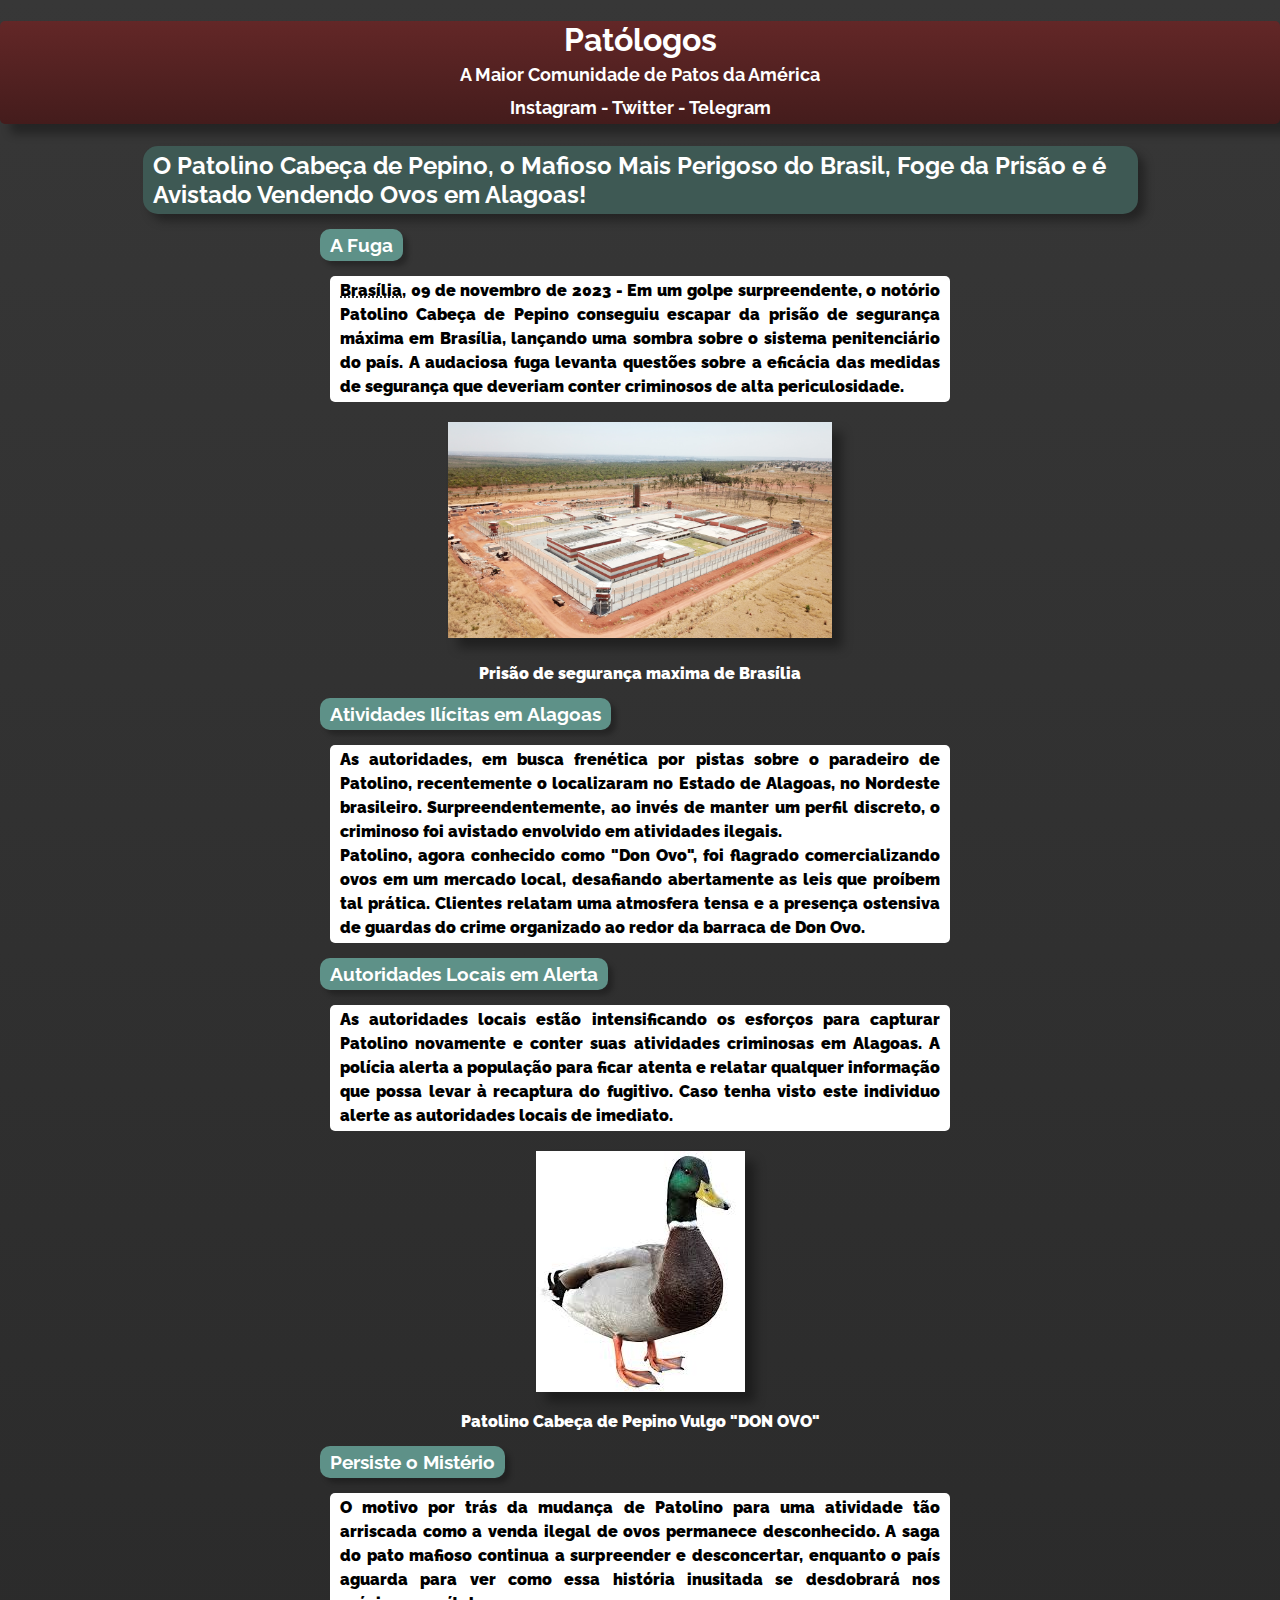
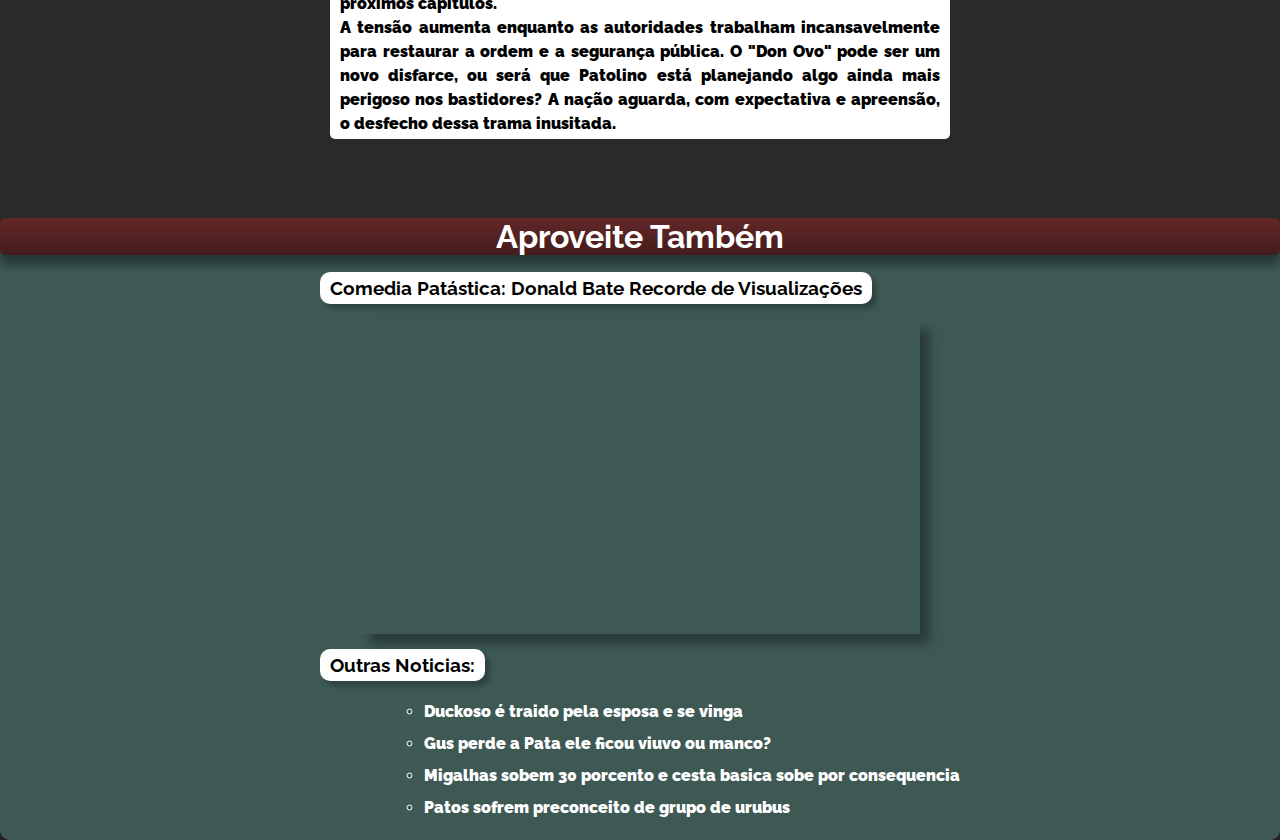
<file: index.html>
<!DOCTYPE html>
<html lang="en">

<head>
    <meta charset="UTF-8">
    <meta name="viewport" content="width=device-width, initial-scale=1.0">
    <title>site</title>
    <link rel="stylesheet" href="style.css">
    <link rel="shortcut icon" href="imagens/favicon.ico" type="image/x-icon">
    <style>
        @import url('https://fonts.googleapis.com/css2?family=Raleway:wght@100&family=Roboto:wght@400;500&display=swap');
    </style>

</head>

<body>
    <h1>Patólogos
        <p class="cabeça">
            A Maior Comunidade de Patos da América
        </p>
                    <p class="cabeça">
                        <a href="https://pt.wikipedia.org/wiki/Patos" target="_blank">
                            Instagram
                        </a> -
                        <a href="https://patos.pb.gov.br/" target="_blank">
                            Twitter
                        </a> -
                        <a href="https://pt.wikipedia.org/wiki/Alexandre_Pato" target="_blank">
                            Telegram
                        </a>
                    </p>
    </h1>
    
    <h2>
        O Patolino Cabeça de Pepino, o Mafioso Mais Perigoso do Brasil, Foge da Prisão e é Avistado Vendendo
        Ovos em Alagoas!
    </h2>
    <h3>
        A Fuga
    </h3>
    <p class="esquerda">
        <abbr title="Capital Brasileira">Brasília</abbr>, 09 de novembro de 2023 - Em um golpe surpreendente, o notório
        Patolino Cabeça
        de Pepino conseguiu escapar da prisão de segurança máxima em Brasília, lançando uma sombra sobre o
        sistema penitenciário do país. A audaciosa fuga levanta questões sobre a eficácia das medidas de
        segurança que deveriam conter criminosos de alta periculosidade.
    </p>
    <img src="imagens/prisao.png" alt="">
    <div class="subimg"> 
        Prisão de segurança maxima de Brasília
    </div>
    <h3>
        Atividades Ilícitas em Alagoas
    </h3>

    <p>
        As autoridades, em busca frenética por pistas sobre o paradeiro de Patolino, recentemente o localizaram
        no Estado de Alagoas, no Nordeste brasileiro. Surpreendentemente, ao invés de manter um perfil discreto,
        o criminoso foi avistado envolvido em atividades ilegais. <br>
        Patolino, agora conhecido como "Don Ovo",
        foi flagrado comercializando ovos em um mercado local, desafiando abertamente as leis que proíbem tal
        prática. Clientes relatam uma atmosfera tensa e a presença ostensiva de guardas do crime organizado ao
        redor da barraca de Don Ovo.

    </p>
    <h3>
        Autoridades Locais em Alerta
    </h3>

    <p>
        As autoridades locais estão intensificando os esforços para capturar Patolino novamente e conter suas
        atividades criminosas em Alagoas. A polícia alerta a população para ficar atenta e relatar qualquer
        informação que possa levar à recaptura do fugitivo.
        Caso tenha visto este individuo alerte as autoridades locais de imediato.
    </p>
    <img src="imagens/patofoda.jpeg" alt="" style="margin-bottom: 20px;">
    <div class="subimg">Patolino Cabeça de Pepino Vulgo "DON OVO"</div>
    <h3>Persiste o Mistério</h3>

    <p>
        O motivo por trás da mudança de Patolino para uma atividade tão arriscada como a venda ilegal de ovos
        permanece desconhecido. A saga do pato mafioso continua a surpreender e desconcertar, enquanto o país
        aguarda para ver como essa história inusitada se desdobrará nos próximos capítulos. <br>
        A tensão aumenta enquanto as autoridades trabalham incansavelmente para restaurar a ordem e a segurança
        pública. O "Don Ovo" pode ser um novo disfarce, ou será que Patolino está planejando algo ainda mais
        perigoso nos bastidores? A nação aguarda, com expectativa e apreensão, o desfecho dessa trama
        inusitada.</p>
    <br><br>
    
    <footer>
        <h1>
            Aproveite Também
        </h1>
        <h3>
            Comedia Patástica: Donald Bate Recorde de Visualizações
        </h3>
        <iframe width="560" height="315" src="https://www.youtube.com/embed/TYoPn9PHb2k?si=mP33y18sqOL7NXpW"
            title="YouTube video player" frameborder="0"
            allow="accelerometer; autoplay; clipboard-write; encrypted-media; gyroscope; picture-in-picture; web-share"
            allowfullscreen>
        </iframe>
        <h3>
            Outras Noticias:
        </h3>
        <br>
        <ul>
            <li><a href="">Duckoso é traido pela esposa e se vinga</a></li>
            <li><a href="">Gus perde a Pata ele ficou viuvo ou manco?</a></li>
            <li><a href="">Migalhas sobem 30 porcento e cesta basica sobe por consequencia</a></li>
            <li>Patos sofrem preconceito de grupo de urubus<a href=""></a> </li>
        </ul>
    </footer>
</body>

</html>
</file>
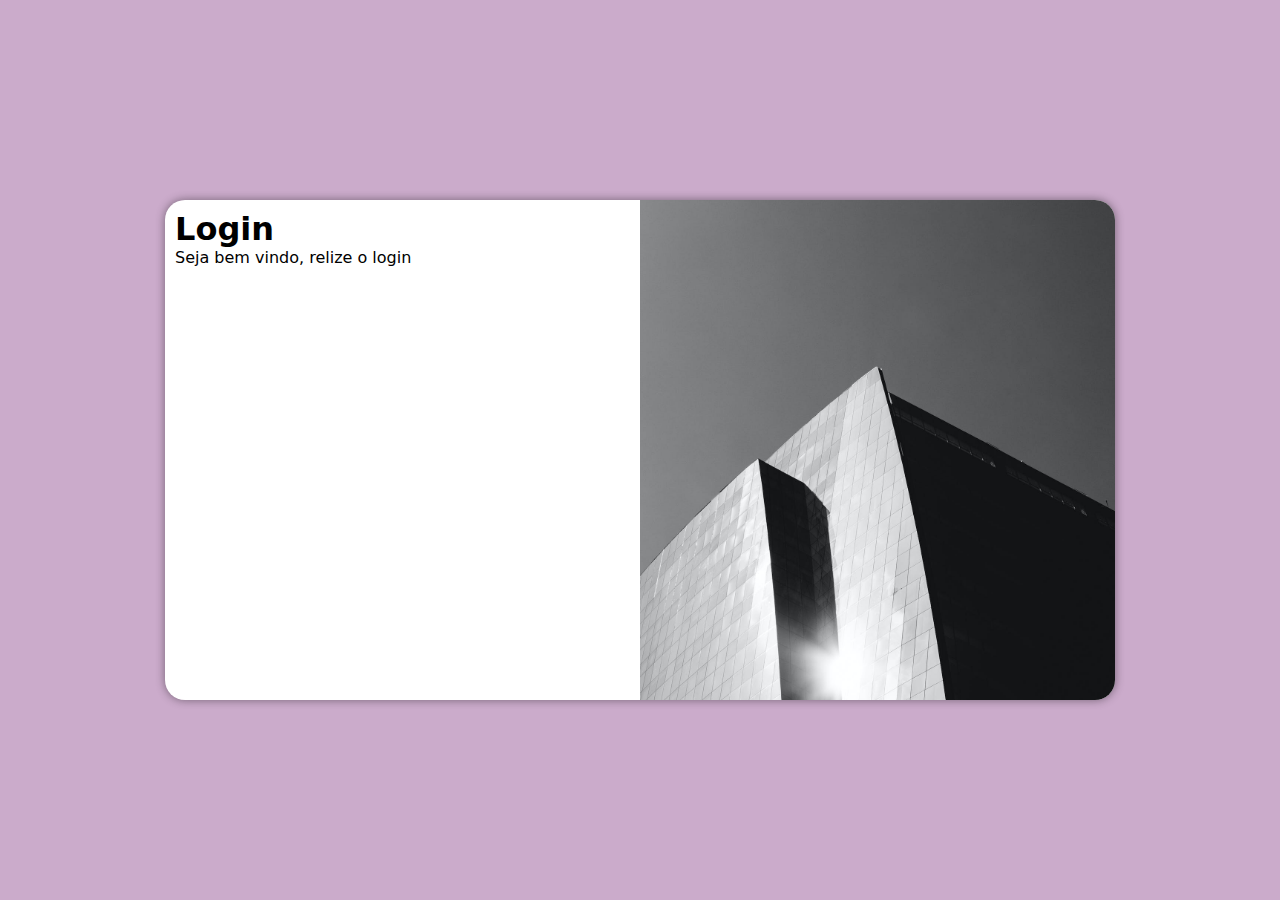
<file: exercicios/Login/login.html>
<!DOCTYPE html>
<html lang="pt-br">

<head>
    <meta charset="UTF-8">
    <meta name="viewport" content="width=device-width, initial-scale=1.0">
    <link rel="stylesheet" href="style.css">
    <link rel="stylesheet" href="mediaqueries.css">
    <title>Login</title>
</head>

<body>
    <main>
        <section id="login">
            <div id="imagem">
            </div>
            <div id="formulario">
                <h1>Login</h1>
                <p>Seja bem vindo, relize o login</p>
                <form action="login.php" method="post"></form>
            </div>
        </section>
    </main>
</body>

</html>
</file>
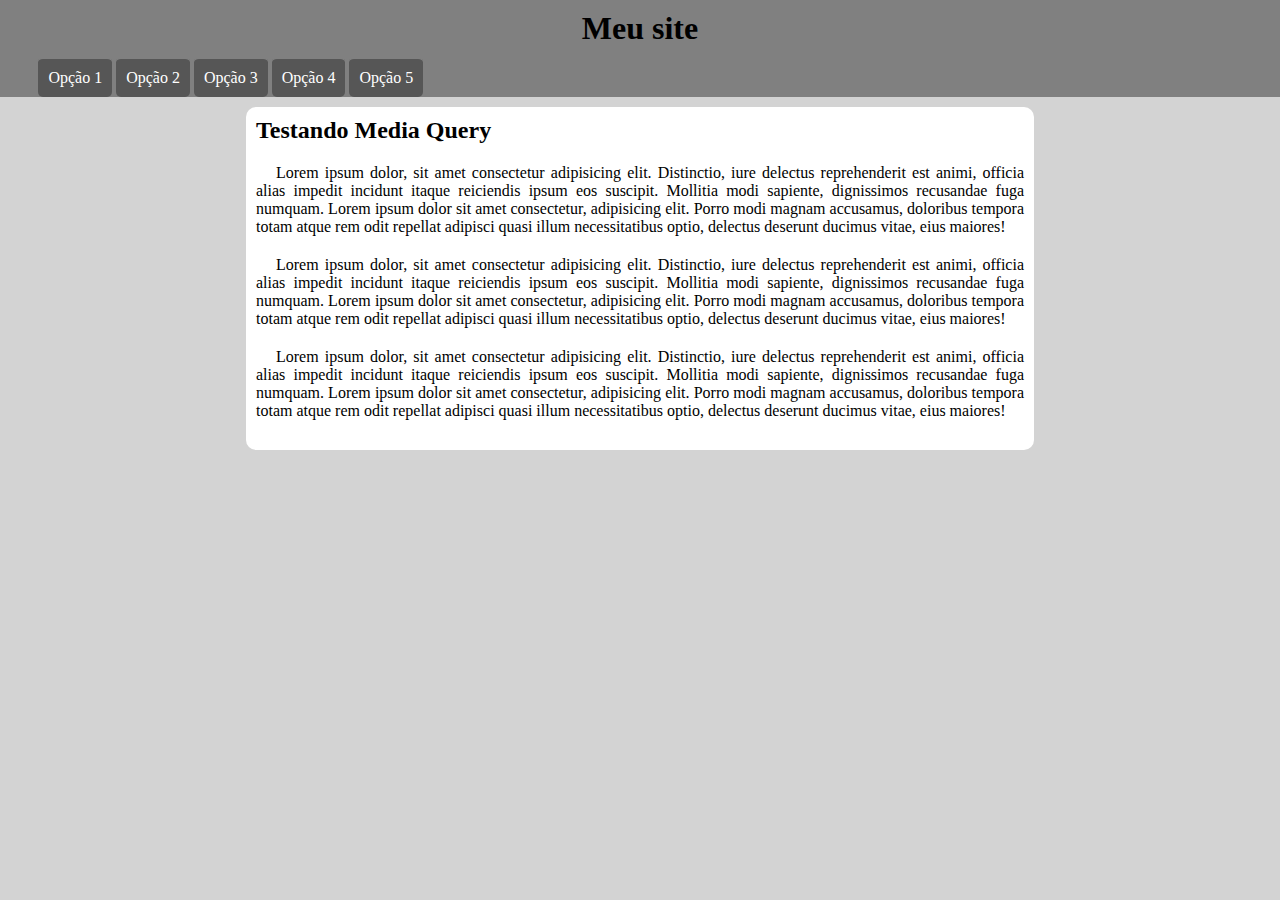
<file: exercicios/MediaQuery/media.html>
<!DOCTYPE html>
<html lang="en">

<head>
    <meta charset="UTF-8">
    <meta name="viewport" content="width=device-width, initial-scale=1.0">
    <link rel="stylesheet" href="style.css">
    <link rel="stylesheet" href="estilo.css">
    <link rel="stylesheet"
        href="https://fonts.googleapis.com/css2?family=Material+Symbols+Outlined:opsz,wght,FILL,GRAD@24,400,0,0" />
    <title>Media Query</title>
</head>

<body onresize="mudoutamanho()">
    <header>
        <h1>Meu site</h1>
        <span id="burger" class="material-symbols-outlined" onclick="clickmenu()">menu</span>
        <menu id="itens">
            <ul>
                <li><a href="#"> Opção 1</a></li>
                <li><a href="#"> Opção 2</a></li>
                <li><a href="#"> Opção 3</a></li>
                <li><a href="#"> Opção 4</a></li>
                <li><a href="#"> Opção 5</a></li>
            </ul>
        </menu>
    </header>
    <main>
        <article>
            <h2>Testando Media Query</h2>
            <p>
                Lorem ipsum dolor, sit amet consectetur adipisicing elit. Distinctio, iure delectus reprehenderit est
                animi, officia alias impedit incidunt itaque reiciendis ipsum eos suscipit. Mollitia modi sapiente,
                dignissimos recusandae fuga numquam. Lorem ipsum dolor sit amet consectetur, adipisicing elit. Porro
                modi magnam accusamus, doloribus tempora totam atque rem odit repellat adipisci quasi illum
                necessitatibus optio, delectus deserunt ducimus vitae, eius maiores!
            </p>
            <p>
                Lorem ipsum dolor, sit amet consectetur adipisicing elit. Distinctio, iure delectus reprehenderit est
                animi, officia alias impedit incidunt itaque reiciendis ipsum eos suscipit. Mollitia modi sapiente,
                dignissimos recusandae fuga numquam. Lorem ipsum dolor sit amet consectetur, adipisicing elit. Porro
                modi magnam accusamus, doloribus tempora totam atque rem odit repellat adipisci quasi illum
                necessitatibus optio, delectus deserunt ducimus vitae, eius maiores!
            </p>
            <p>
                Lorem ipsum dolor, sit amet consectetur adipisicing elit. Distinctio, iure delectus reprehenderit est
                animi, officia alias impedit incidunt itaque reiciendis ipsum eos suscipit. Mollitia modi sapiente,
                dignissimos recusandae fuga numquam. Lorem ipsum dolor sit amet consectetur, adipisicing elit. Porro
                modi magnam accusamus, doloribus tempora totam atque rem odit repellat adipisci quasi illum
                necessitatibus optio, delectus deserunt ducimus vitae, eius maiores!
            </p>

        </article>
    </main>
    
    <script>
        function mudoutamanho(){
            if (window.innerWidth>=768)
            itens.style.display='block'
        else{
            itens.style.display='none'
        }
        }

        function clickmenu() {
            if (itens.style.display == 'block') {
                itens.style.display = 'none'
            } else {
                itens.style.display = 'block'
            }
        }
    </script>
</body>

</html>
</file>
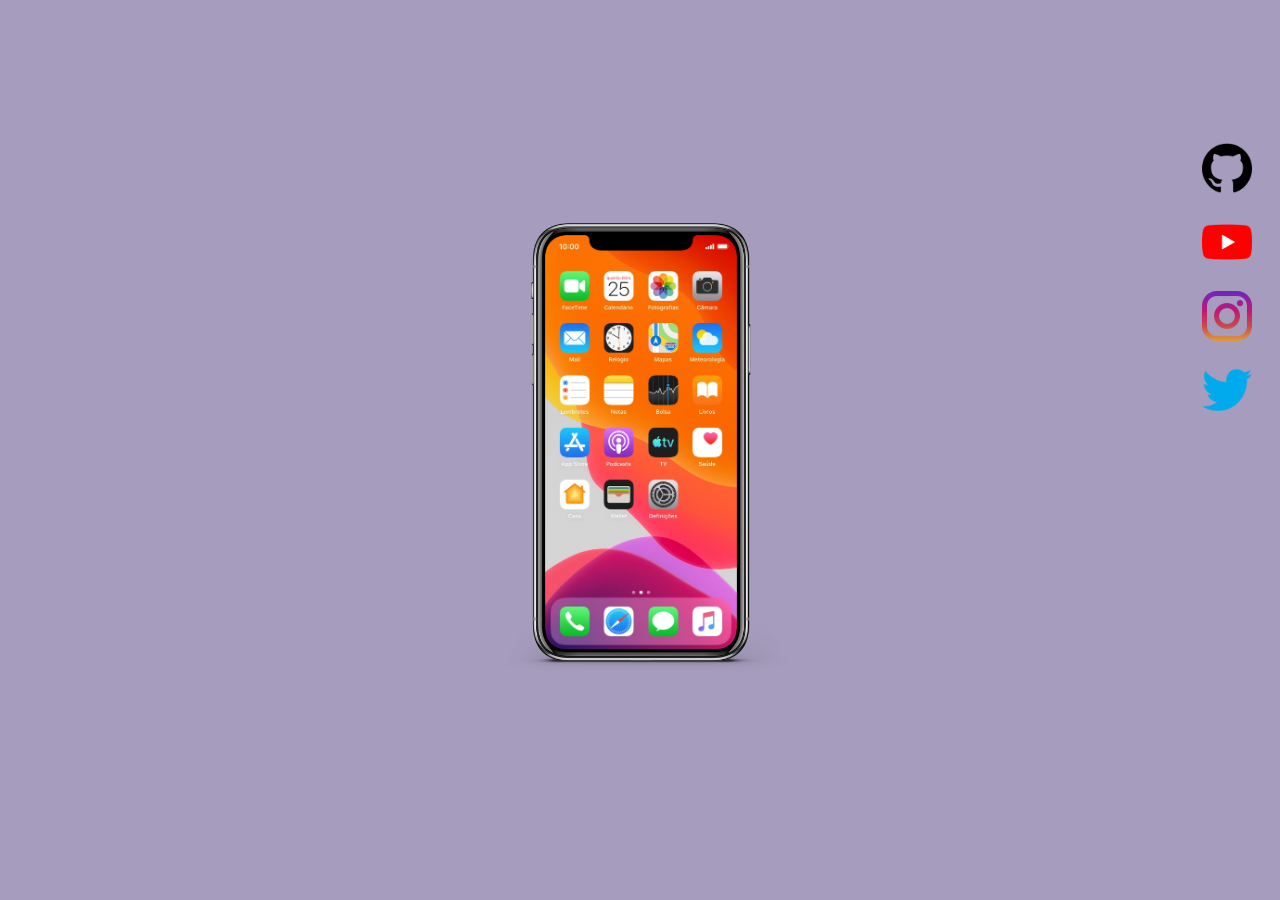
<file: exercicios/projetocellphone/cell.html>
<!DOCTYPE html>
<html lang="en">

<head>
    <meta charset="UTF-8">
    <meta name="viewport" content="width=device-width, initial-scale=1.0">
    <title>Etsudos de iframe</title>
    <link rel="stylesheet" href="estilo.css">
</head>

<body>

<main>
    
    
<section id="iphone">
    <img class="cell" src="imagens/iphonepng.png" alt="">
    <iframe src="home.html" name="tela" id="tela" frameborder="0"></iframe>
    
</section>
<section class="app">
    <a href="https://github.com/Machadomq" target="tela" ><img src="imagens/github2.png" alt=""></a><br>
    <a href="" target="tela" ><img src="imagens/youtube.png" alt=""></a><br>
   <a href="https://www.instagram.com/machadogab?igshid=OGQ5ZDc2ODk2ZA==" target="tela"><img src="imagens/insta1.png" alt=""></a><br>
   <a href="" target="tela"><img src="imagens/twitter.png" alt=""></a>
</section>
    
       
</main>










</body> 

</html>
</file>
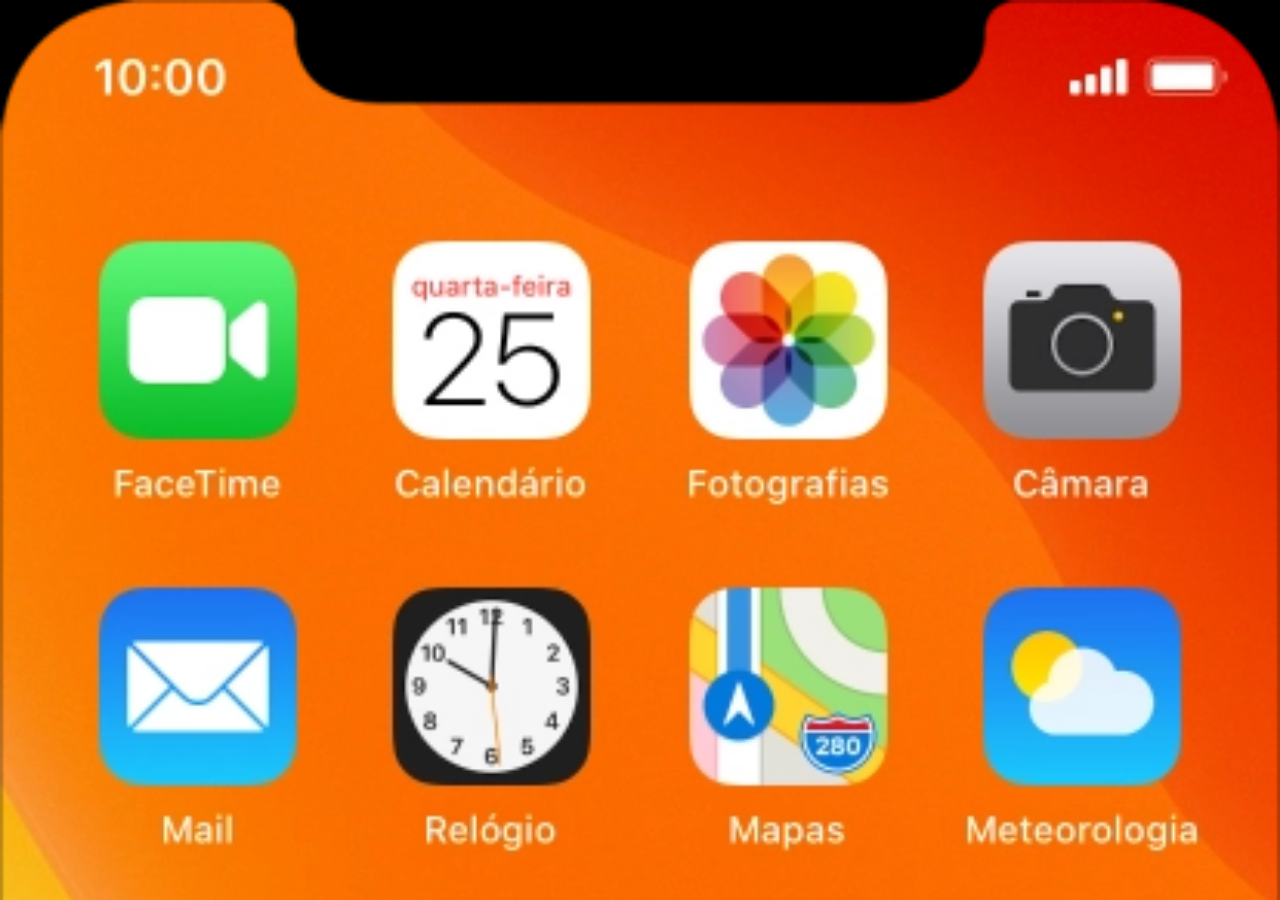
<file: exercicios/projetocellphone/home.html>
<!DOCTYPE html>
<html lang="pt-br">
<head>
    <meta charset="UTF-8">
    <meta name="viewport" content="width=device-width, initial-scale=1.0">
    <title>Document</title>
    <style>
        body{
            width: 95vw;
            height: 96vh;
            background: black url(imagens/fundoiphone.png) no-repeat top center;
            background-size: cover;
        }
    </style>
</head>




<body>

</body>
</html>
</file>
<file: style.css>
@charset "UTF-8";




:root{
    --sombragenerica:box-shadow: 10px, 10px, 10px, #00000052;
    --corsombra:#00000052;
    --cor0: #232226;
    --cor1:#373737;
    --cor2: #441c1c;
    --cor3: #632727;
    --cor4:#3e5954;
    --cor5:#5e9188;
}


body {
   background-image: linear-gradient(to bottom,#373737,#252525);
   font-family: 'Raleway', sans-serif;
    font-weight: 900;
    margin: 0px;
}

h1{
    background-color:#632727;
    background-image:linear-gradient(to bottom, #632727,  #441c1c);
    color: rgb(255, 255, 255);
    text-align: center;
    border-radius: 5px;
    box-shadow: 10px 10px 10px #00000052;
    
}
h2{
    background-color:#3e5954;
    border-radius: 15px;
    margin: auto;
    margin-bottom: 20px;
    box-shadow: 7px 7px 10px #00000056;
    padding-left: 10px;
    padding-right: 10px;
    padding-top: 5px;
    padding-bottom: 5px;
    color: white;
    max-width: 975px;
}
p{
    text-align: justify;
    margin: auto;
    margin-top: 20px;
    margin-bottom: 20px;
    max-width: 600px;
    min-width: 300px;
    background-color: rgb(255, 255, 255);
    padding: 3px 10px;
    border-radius: 5px;
    line-height: 150%;
}


.cabeça{
    font-size:18px;
    background: none;
    text-align: center;
    margin: auto;
}


h3{
    background-color: #5e9188;
    border-radius: 10px;
    color: white;
    padding: 5px 10px;
    max-width: max-content;
    margin-left: 30px;
    box-shadow: 5px 5px 5px rgba(0, 0, 0, 0.255);
    margin-left: 25%;
    display: inline;
    
}
img {
    max-width: 30%;
   display: block;
   margin: auto;
   box-shadow: 10px 10px 10px rgba(0, 0, 0, 0.36);
   margin-bottom: 2%;
}



main>h1>p>a{
    color: white;
    text-decoration: none;
}
main>h1>p>a:hover{
    color: #abfff0;
}
iframe{ 
    display: block;
    margin: auto;
    box-shadow: 10px 10px 10px rgba(0, 0, 0, 0.347);
    margin-top: 20px;
    margin-bottom: 20px;
    max-width: 50%;
}
.subimg{
    color: white;
    text-align: center;
    margin-bottom: 20px;
}

footer{
    background-color:#3e5954 ;
    border-radius: 10px;
}
footer>h3{
    background-color: white;
    color: #000000;
   
}
ul{
display: inline-block;
margin-left: 30%;
margin-top: 20px;
}
li{
    color: white;
    text-align: justify;
line-height: 2.0;
list-style-type: circle;
}

li:hover{
    background-color: #ffffff;
    border-radius: 10px;
    color: #000000; 
    box-shadow: 10px 10px 10px rgba(0, 0, 0, 0.334);
}
a{
    color: white;
    text-decoration: none;
}
a:hover{
    color:#abfff0;


    
}
footer>h1{
    box-shadow: 0px 10px 10px rgba(0, 0, 0, 0.378);
}


::-webkit-scrollbar {
    width: 10px; /* Largura da barra de rolagem */
  }
  
  ::-webkit-scrollbar-track {
    background-color: #232226; /* Cor do fundo da barra de rolagem */
  }
  
  ::-webkit-scrollbar-thumb {
    background-color: #632727; /* Cor da parte móvel da barra de rolagem */
  }

  main{
    max-width: 750px;
    min-width: 320px;
    margin: auto;
  }
</file>
<file: exercicios/Login/style.css>
@charset "UTF-8";

*{
    font-family: system-ui, -apple-system, BlinkMacSystemFont, 'Segoe UI', Roboto, Oxygen, Ubuntu, Cantarell, 'Open Sans', 'Helvetica Neue', sans-serif;
    padding: 0px;
    margin: 0px;
    box-sizing: border-box;
}
body, html{
    background-color:rgb(203, 171, 203) ;
    height: 100vh;
    width: 100vw;

}
main{
    position: relative;
    height: 100vh;
    width: 100vw;

}

#login{
     
    position: absolute;
    top: 50%;
    left: 50%;
    transform: translate(-50%, -50%);
    overflow: hidden;


    background-color: white;
    width: 250px;
    height: 500px;
    border-radius: 20px;
    box-shadow: 0px 0px 10px rgba(0, 0, 0, 0.432);

    transition: width .3s, height .3s;
    transition-timing-function: ease;

}

#imagem{
    display: block;
    background: url(imagens/predio.jpg) no-repeat;
    height: 200px;
    background-size: cover;
    background-position: center 28%;

    
}

#formulario{
    display: block;
    padding: 10px;

    
}
</file>
<file: exercicios/Login/mediaqueries.css>
@media screen and (min-width:768px) and (max-width:992px){

    
    #login{
        width: 80vw

    }

    #imagem{
        float: left;
        width: 30%;
        height: 100%;
    }
    #fomulario{
        float: right;
        width: 65%;

    }}

@media screen and (min-width:992px)
    {
       
        #login{
            width: 950px;
            
        }
        #imagem{
            float: right;
            width: 50%;
            height: 100%
        }
        #formulario{
            float: left;
            width: 50%;
        }
    }
</file>
<file: exercicios/MediaQuery/style.css>
@charset "UTF-8";

*{
    margin: 0px;
    padding: 0px;
}
body{
    background-color: lightgray;
}

header{
    background-color: gray;
}


header>h1{
    padding: 10px;
    text-align: center;
}

menu{
    display: none;
}

menu>ul{
    list-style-type: none;
}

menu a{
    display: block;
    padding: 10px;
    text-decoration: none;
    background-color: rgb(86, 86, 86);
    text-align: center;
    color: white;
    border-top: 2px solid gray;
}

menu a:hover{
    background-color:rgb(107, 107, 107);
}

main{
    width: 90vw;
    background-color: white;
    margin: auto;
    margin-top: 10px;
    padding: 10px;
    border-radius: 10px ;

}
article>h2{
    padding-bottom: 20px;
}
article>p{
    text-align: justify;
    margin-bottom: 20px;
    text-indent: 20px;
}


#burger{
    background-color: rgb(49, 49, 49);
    color:white;
    display:block;
    text-align: center;
    padding: 10px;
    cursor: pointer;
}


#burger:hover{
    background-color: white;
    color: black;
}
</file>
<file: exercicios/MediaQuery/estilo.css>
@charset "UTF-8";



@media screen and (min-width: 768px){
    #burger{
        display: none;
    }
    menu{
    display: block;
    margin-left: 3%;
    }
    menu li {
        display: inline-block;
        border-radius: 10%;
    
    }
    menu a {
        border-radius: 5px;
    }
    main{
        width: 768px;
    }
}
</file>
<file: exercicios/projetocellphone/estilo.css>
body , html{
    height: 98vh;
    width: 98vw;
    background-color: rgb(166, 156, 189);
}



#iphone{
    position: absolute;
    top: 50%;
    left: 50%;
    transform: translate(-50%, -50%);
    background-size: 100%;
    height: 454px;
    width: 300px;


}


iframe{
    position: absolute;
    border-radius: 20px;
    z-index: 0;
}

#tela{
    top: 12px;
    left: 55px;
    width: 192px;
    height: 414px;
}

.cell{
    position: absolute;
    top: 50%;
    left: 50%;
    translate: -50% -50%;
    width: 300px;
    z-index: 0;
}

section > a > img{
    height: 50px;
    margin: 10px;
    transition: height 1s ease 0s;

}

section> a > img:hover{
    height: 90px;
}

.app{
    text-align: right;
    padding-top: 10%;
    

}
</file>
